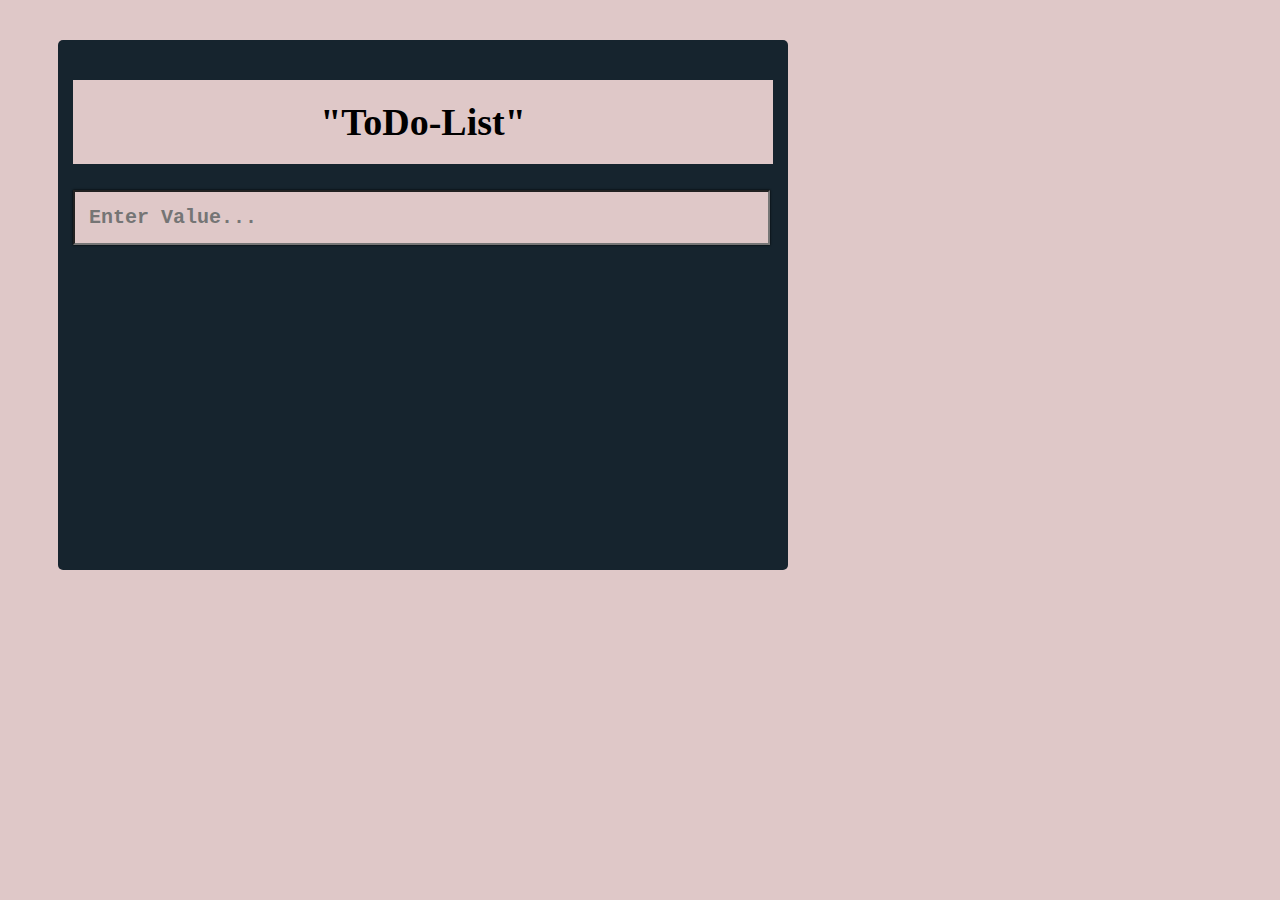
<file: Assigment_3-ToDo List/index.html>
<!DOCTYPE html>
<html lang="en">
<head>
    <meta charset="UTF-8">
    <meta http-equiv="X-UA-Compatible" content="IE=edge">
    <meta name="viewport" content="width=device-width, initial-scale=1.0">
    <title>ToDo List</title>
<link rel="stylesheet" href="./assits/css/style.css">
<link rel="stylesheet" href="https://cdnjs.cloudflare.com/ajax/libs/font-awesome/4.7.0/css/font-awesome.min.css">
</head>
<body>
    <main>
    <div class="container">
        <h1>"ToDo-List"</h1>
        <input type="text" id="items" placeholder="Enter Value...">
       <ul id="item-list"></ul>
    </div>
</main>
    
    <script src="./assits/js/app.js"></script>

    <!-- <P>https://todoapp-26ce6.web.app/</P> -->
</body>
</html>
</file>
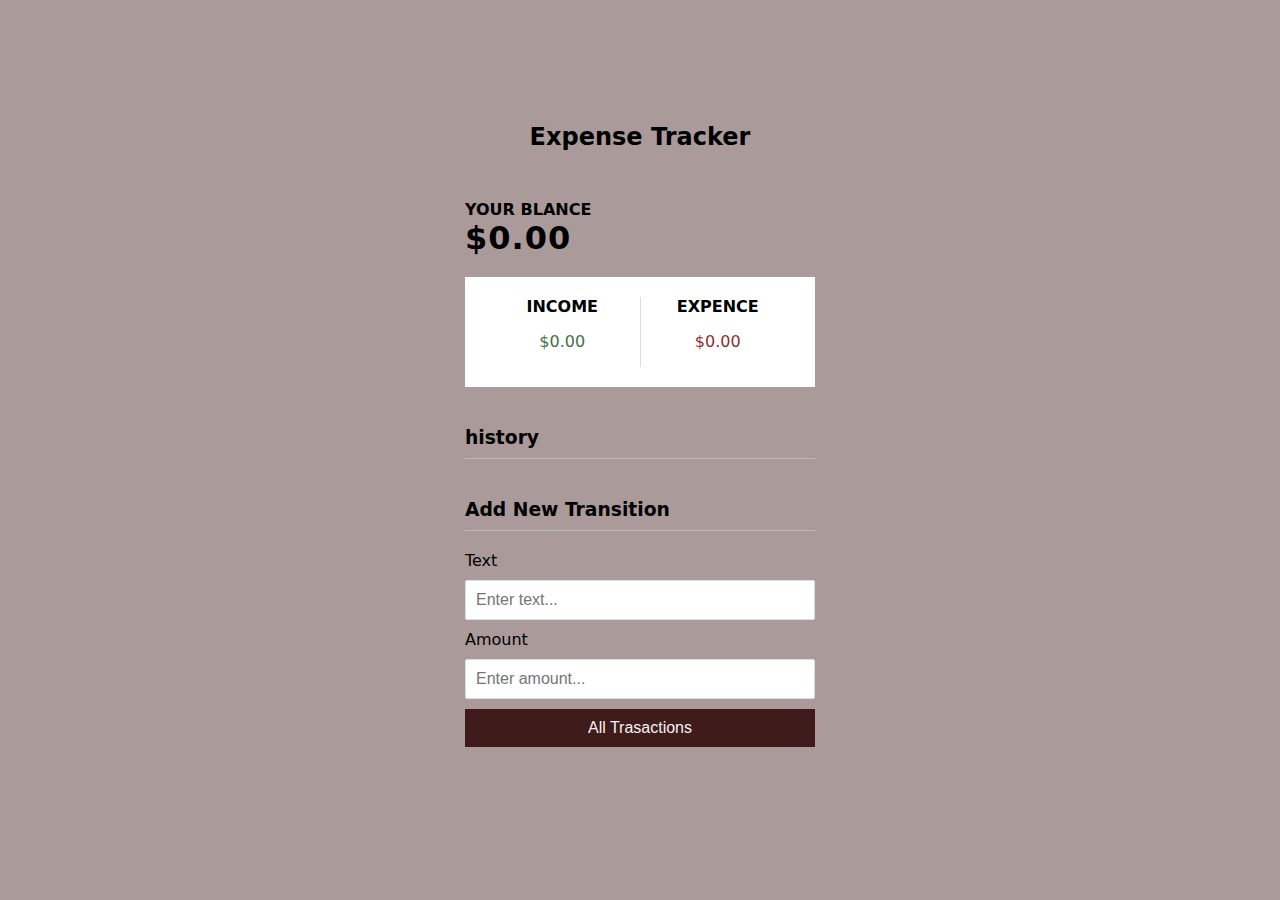
<file: Assigment_Expense Tracker/index.html>
<!DOCTYPE html>
<html lang="en">
<head>
    <meta charset="UTF-8">
    <meta http-equiv="X-UA-Compatible" content="IE=edge">
    <meta name="viewport" content="width=device-width, initial-scale=1.0">
    <title>Expense Tracker </title>
    <link rel="stylesheet" href="./assets/css/style.css">
</head>
<body>
    <h2>Expense Tracker</h2>
    <div class="Container">
        <h4>Your Blance</h4>
        <h1 id="blance">$0.00</h1>
        <div class="inc-exp-container">
            <div>
                <h4>Income</h4>
                <p id="money-plus" class="money-plus">
                    +$0.00
                </p>
            </div>
            <div>
                <h4>Expence</h4>
                <p id="money-minus" class="money-minus">
                    -$0.00
                </p>
            </div>
        </div>
        <h3>history</h3>
        <ul id="list" class="list">
        <li class="minus">
            Cash<span>-$400</span><button class="delet-btn">X</button>
        </li>
        </ul>

        <h3>Add New Transition</h3>
        <form id="form">
            <div class="form-control">
                <label for ="Text">Text</label>
                <input type="text" id="text" placeholder="Enter text...">
            </div>
            <div class="form-control">
                <label for ="amount">Amount</label>
                <input type="number" id="amount" placeholder="Enter amount...">
            </div>
            <button class="btn">All Trasactions</button>
        </form>
    </div>
    <script src="./assets/js/app.js"></script>
</body>
</html>
</file>
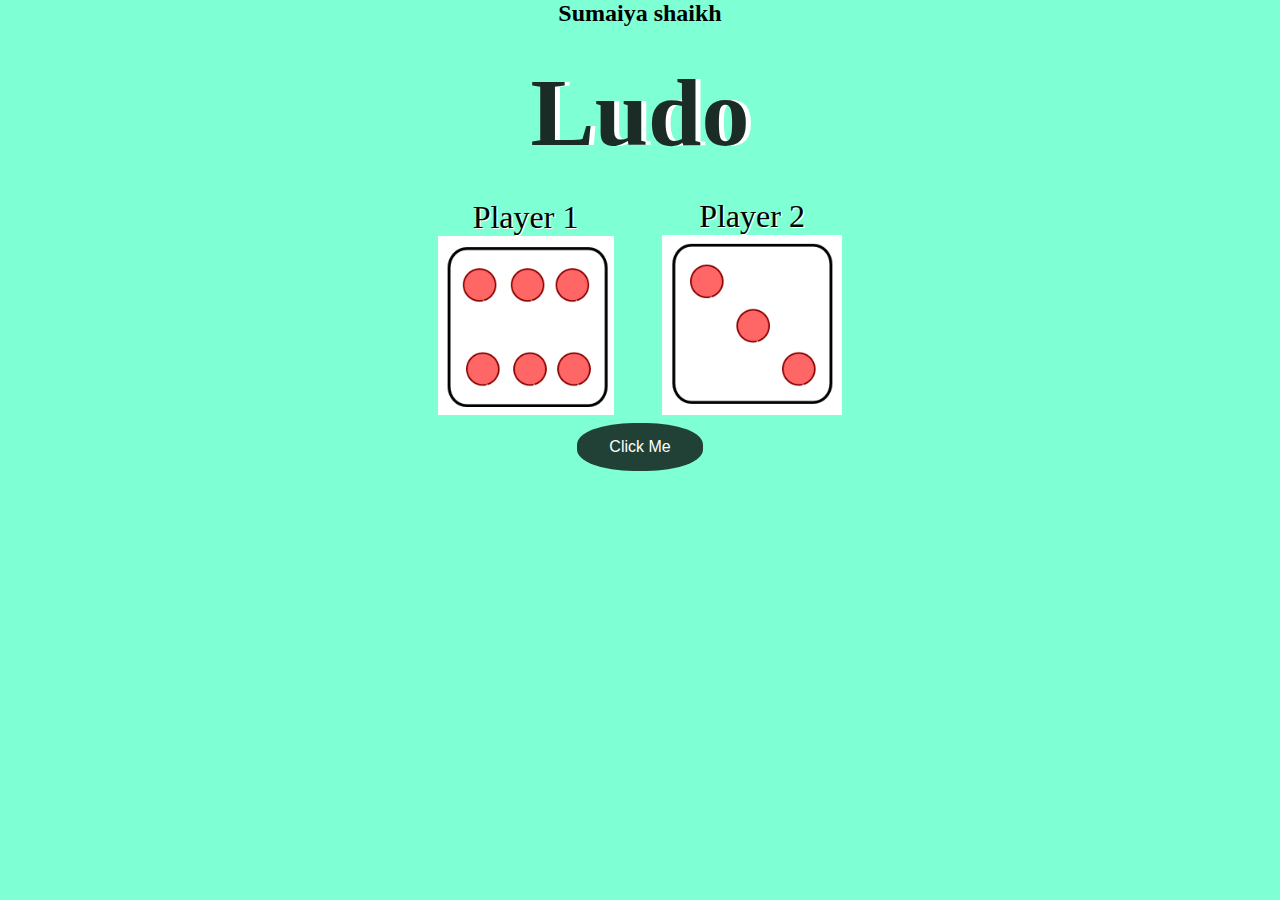
<file: Assignment_Lodo/index.html>
<!DOCTYPE html>
<html lang="en">
<head>
    <meta charset="UTF-8">
    <meta http-equiv="X-UA-Compatible" content="IE=edge">
    <meta name="viewport" content="width=device-width, initial-scale=1.0">
    <title>Ludo</title>
    <link rel="stylesheet" href="./assets/css/style.css">
</head>
<body>
<div class="contairner">
    <h2>Sumaiya shaikh</h2>
<h1>Ludo</h1>
<div class="dice">
    <p>Player 1</p>
    <img src="./assets/images/Dice1.png" id="check1">
</div>
<div class="dice">
    <p>Player 2</p>
    <img src="./assets/images/Dice6.png">
</div>
<div>
    <button onclick="roll()">Click Me</button>
</div>
</div>
    <script src="./assets/js/app.js"></script>
    <!-- <P>https://ludo-aa026.web.app</P> -->
</body>
</html>
</file>
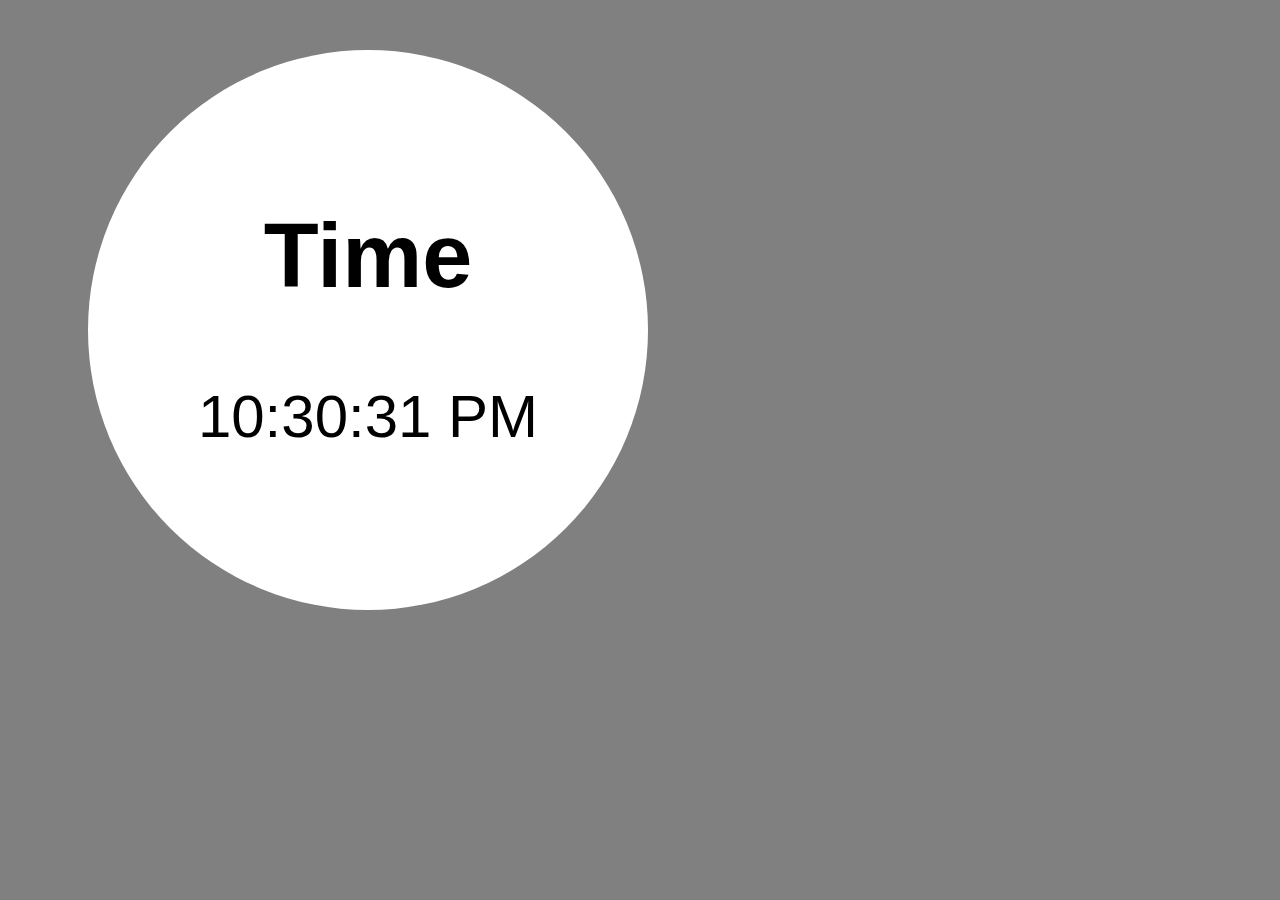
<file: Date_Time  Assigment/index.html>
<!DOCTYPE html>
<html lang="en">
<head>
    <meta charset="UTF-8">
    <meta http-equiv="X-UA-Compatible" content="IE=edge">
    <meta name="viewport" content="width=device-width, initial-scale=1.0">
    <title>web home page</title>
    <link rel="stylesheet" href="./assits/css/style.css">
</head>
<body>
  



    <div class="contenior">
        <h2>Time</h2>
        <p id="ShowClock">
        </p></div>


    <script src="./assits/js/app.js"></script>
</body>
</html>
</file>
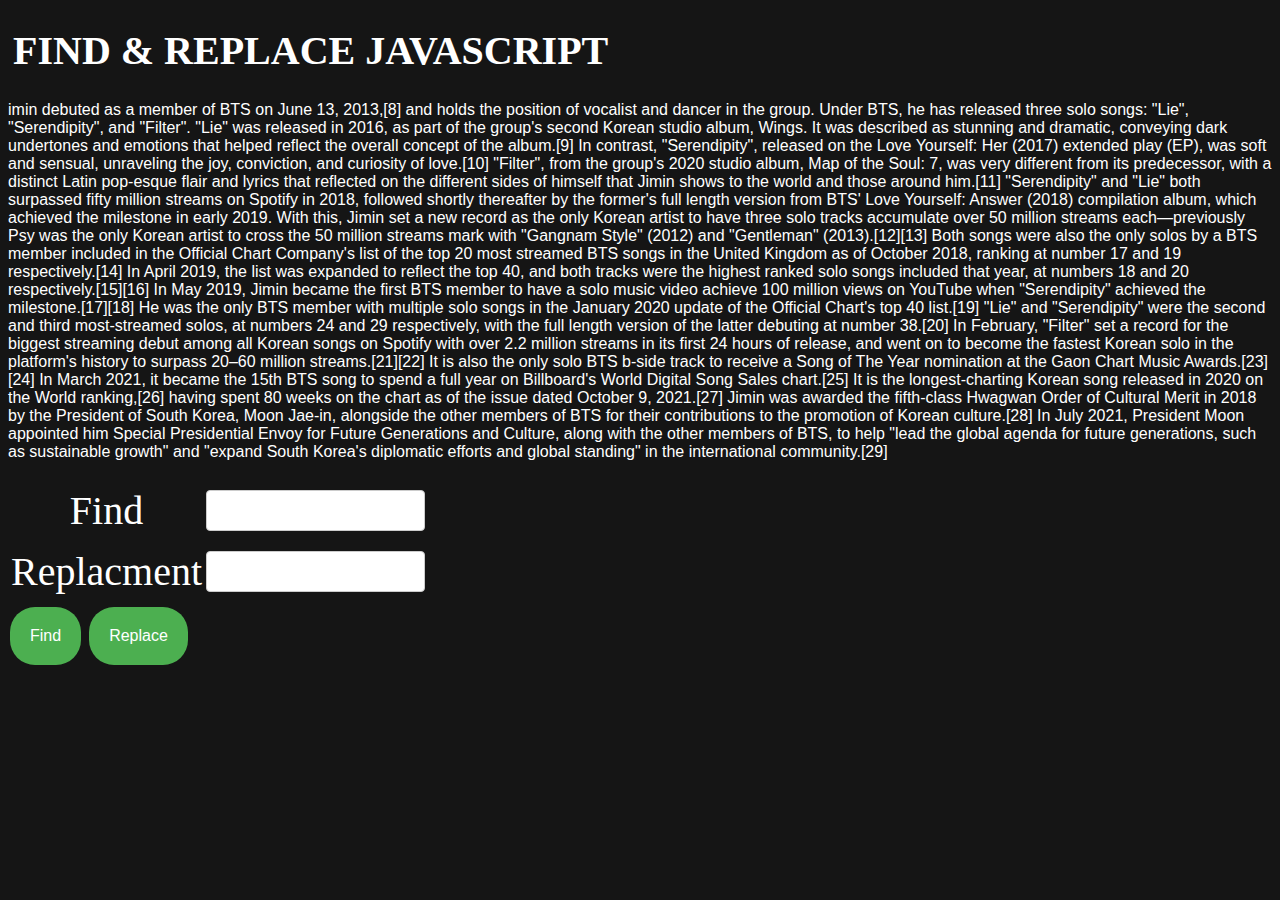
<file: para-Assignment/index.html>
<!DOCTYPE html>
 <html lang="en">
 <head>
    <meta charset="UTF-8">
    <meta http-equiv="X-UA-Compatible" content="IE=edge">
    <meta name="viewport" content="width=device-width, initial-scale=1.0">
    <title>Find & Replace</title>
    <link rel="stylesheet" href="./assets/css/style.css">
 </head>
 <body>
   <h1 class="find">FIND & REPLACE JAVASCRIPT</h1>
   <div id="cont">
      imin debuted as a member of BTS on June 13, 2013,[8] and holds the position of vocalist and dancer in the group. Under BTS, he has released three solo songs: "Lie", "Serendipity", and "Filter". "Lie" was released in 2016, as part of the group's second Korean studio album, Wings. It was described as stunning and dramatic, conveying dark undertones and emotions that helped reflect the overall concept of the album.[9] In contrast, "Serendipity", released on the Love Yourself: Her (2017) extended play (EP), was soft and sensual, unraveling the joy, conviction, and curiosity of love.[10] "Filter", from the group's 2020 studio album, Map of the Soul: 7, was very different from its predecessor, with a distinct Latin pop-esque flair and lyrics that reflected on the different sides of himself that Jimin shows to the world and those around him.[11]
"Serendipity" and "Lie" both surpassed fifty million streams on Spotify in 2018, followed shortly thereafter by the former's full length version from BTS' Love Yourself: Answer (2018) compilation album, which achieved the milestone in early 2019. With this, Jimin set a new record as the only Korean artist to have three solo tracks accumulate over 50 million streams each—previously Psy was the only Korean artist to cross the 50 million streams mark with "Gangnam Style" (2012) and "Gentleman" (2013).[12][13] Both songs were also the only solos by a BTS member included in the Official Chart Company's list of the top 20 most streamed BTS songs in the United Kingdom as of October 2018, ranking at number 17 and 19 respectively.[14] In April 2019, the list was expanded to reflect the top 40, and both tracks were the highest ranked solo songs included that year, at numbers 18 and 20 respectively.[15][16]
In May 2019, Jimin became the first BTS member to have a solo music video achieve 100 million views on YouTube when "Serendipity" achieved the milestone.[17][18] He was the only BTS member with multiple solo songs in the January 2020 update of the Official Chart's top 40 list.[19] "Lie" and "Serendipity" were the second and third most-streamed solos, at numbers 24 and 29 respectively, with the full length version of the latter debuting at number 38.[20] In February, "Filter" set a record for the biggest streaming debut among all Korean songs on Spotify with over 2.2 million streams in its first 24 hours of release, and went on to become the fastest Korean solo in the platform's history to surpass 20–60 million streams.[21][22] It is also the only solo BTS b-side track to receive a Song of The Year nomination at the Gaon Chart Music Awards.[23][24] In March 2021, it became the 15th BTS song to spend a full year on Billboard's World Digital Song Sales chart.[25] It is the longest-charting Korean song released in 2020 on the World ranking,[26] having spent 80 weeks on the chart as of the issue dated October 9, 2021.[27]

Jimin was awarded the fifth-class Hwagwan Order of Cultural Merit in 2018 by the President of South Korea, Moon Jae-in, alongside the other members of BTS for their contributions to the promotion of Korean culture.[28] In July 2021, President Moon appointed him Special Presidential Envoy for Future Generations and Culture, along with the other members of BTS, to help "lead the global agenda for future generations, such as sustainable growth" and "expand South Korea's diplomatic efforts and global standing" in the international community.[29]
  </div>
  <br>
  <table>
      <tr>
          <td class="find">Find</td>
          <td><input id="needle" name="needle" type="text"></td>
      </tr>
      <tr>
          <td class="find">Replacment</td>
          <td><input id="replacement" name="replacement" type="text"></td>
      </tr>
  </table>
  <input type="button" value="Find" class="btn"
      onClick="findMyText(document.getElementById('needle').value, document.getElementById('replacement').value);">
      <input type="button" value="Replace" class="btn"
      onClick="findMyText(document.getElementById('needle').value, document.getElementById('replacement').value);">

    <script src="./assets/js/app.js"></script>
 </body>
 </html
</file>
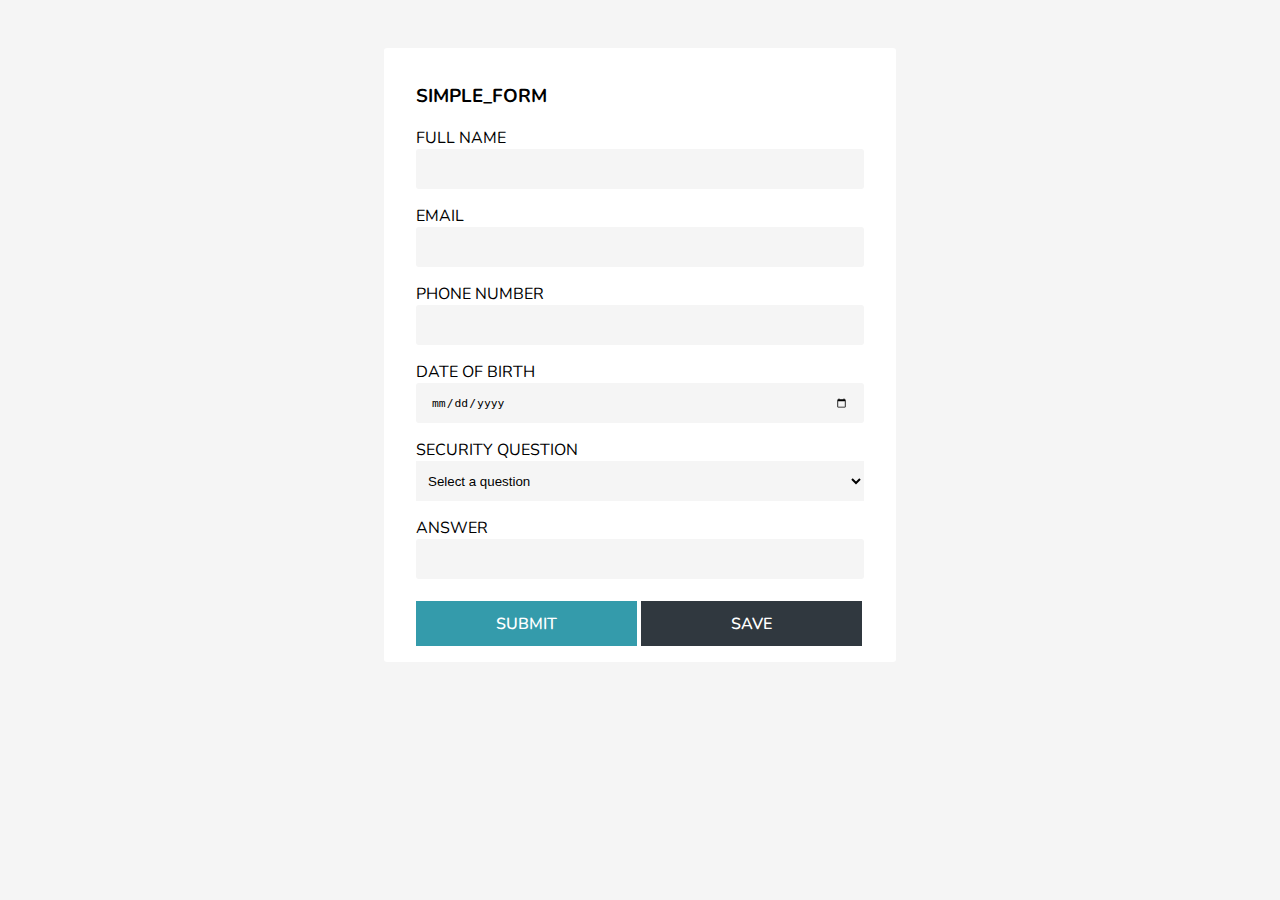
<file: assignment_2-Form/localStorage.html>
<!-- index.html -->
<!DOCTYPE html>
<html lang="en">
  <head>
    <meta charset="UTF-8" />
    <meta name="viewport" content="width=device-width, initial-scale=1.0" />
    <meta http-equiv="X-UA-Compatible" content="ie=edge" />
    <link rel="stylesheet" href="./assits/css/style.css" />
    <title>Save Later</title>
  </head>
  <body>
    <div class="alert"></div>
    <form id="save-later-form">
      <h3>Simple_Form</h3>
      <label for="full-name">Full Name</label>
      <input type="text" name="full-name" id="full-name" />
      <label for="email">Email</label>
      <input type="email" name="email" id="email" />
      <label for="phone">Phone Number</label>
      <input type="tel" name="phone" id="phone" maxlength="11" />
      <label for="dob">Date Of Birth</label>
      <input type="date" name="dob" id="dob" />
      <label for="security">Security Question</label>
      <select name="security" id="security" tabindex="0">
        <option value="">Select a question</option>
        <option value="best-friend">What's your best friend's name?</option>
        <option value="pet">What's the name of your first pet?</option>
        <option value="spouse">Where did you meet your spouse?</option>
      </select>
      <label for="security-answer">Answer</label>
      <input type="text" name="security-answer" id="security-answer" />
      <br><br>
      <!-- <label for="description">Description</label> -->
      <!-- <textarea
        name="description"
        id="description"
        placeholder="Describe yourself in 100 words"
      ></textarea> -->
      <button type="submit" id="submit">SUBMIT</button>
      <button type="submit" id="save">SAVE</button>
    </form>
  </body>
  <script src="./assits/js/app.js"></script>
</html>
</body>
</html>
</file>
<file: Assigment_3-ToDo List/assits/css/style.css>
@import url('https://fonts.googleapis.com/css2?family=Open+Sans:wght@300&display=swap');
*{
    background-color: rgb(223, 200, 200);
    font-family: 'Courier New', Courier, monospace;
    color: rgb(0, 0, 0);
    font-size: 30px ;
}
.main{
    width: 85%;
    height: 80vh;
    display: flex;
    justify-content: center;
    align-items: center;
}
h1{
    text-align: center;
    padding: 20px;
    font-family: 'Times New Roman', Times, serif;
    color: #000000;
    font-size: 38px;
}
.container{
    width: 700px;
    min-height: 500px;
    background-color: #16242e;
    border-radius: 5px;
    padding: 15px;
    margin: 40px 50px 40px 50px;
}
#items{
        padding: 14px;
        font-size: 20px;
        width: 95%;
    
        
        display: block;
        font-weight: bold;
        box-shadow: 0px 0px 2px rgb(0, 0, 0);
}
#item-list{
    margin-top: 20px;
    list-style: none;
}
#item-list li {
    position: relative;
    background-color: #3c3e3f;
    color: white;
    padding: 10px;
    border-radius: 2px;
    padding-right: 30px;
    text-align: justify;
    margin-top: 10px;
    user-select: none;
}
#item-list li i {
    position: absolute;
    right: 10px;
    top: 10px;
}
.done {
    text-decoration: line-through;
    color: black;
    background-color: #4f5152 !important;
}
</file>
<file: Assigment_Expense Tracker/assets/css/style.css>
:root{
    --box-shadow:0 1px 3px rbga(0,0,0,0.12),
}
*{
    box-sizing: border-box;
}
body{
    background-color: rgb(170, 154, 154);
    display: flex;
    flex-direction: column;
    align-items: center;
    justify-content: center;
    min-height: 100vh;
    margin: 0;
    font-family: system-ui, -apple-system, BlinkMacSystemFont, 'Segoe UI', Roboto, Oxygen, Ubuntu, Cantarell, 'Open Sans', 'Helvetica Neue', sans-serif;
}
.Container{
    margin: 30px auto;
    width: 350px;
}
h1{
    letter-spacing: 1px;
    margin: 0;
}
h3{
    border-bottom: 1px solid #bbb; 
    padding-bottom: 10px;
    margin: 40px 0 10px; 
}
h4{
    margin: 0;
    text-transform: uppercase;
}
.inc-exp-container{
    background-color: #fff;
    box-shadow: var(--box-shadow);
    padding: 20px;
    display: flex;
    justify-content:center;
    margin: 20px 0;

}

.inc-exp-container > div{
    flex: 1;
    text-align: center;
}
.inc-exp-container > div:first-of-type{
    border-right: 1px solid #dedede;
}
.money{
     font-size: 2;
     letter-spacing: 1px;
     margin: 5px 0;
}
.money-plus{
    color: rgb(69, 110, 69);
}
.money-minus{
    color: rgb(143, 46, 46);
}
label{
    display: inline-block;
    margin: 10px 0;
}
input[type="text"],input[type="number"]{
    border: 1px solid#dedede;
    border-radius: 2px;
    display: block;
    font-size: 16px;
    padding: 10px;
    width: 100%;

}
.btn{
    cursor: pointer;
    background-color: #3f1b1b;
    box-shadow: var(--box-shadow);
    color: rgb(243, 243, 243);
    border: 0;
    display: block;
    font-size: 16px;
    margin: 10px 0 20px;
    padding: 10px;
    width: 100%;
}
.btn:focus,.delet-btn:focus{
    outline: 0;

}
.list{
    list-style-type: none;
    padding: 0;
    margin-bottom: 40px;
}
.list li {
    background-color: #fff;
    box-shadow: var(--box-shadow);
    color: #333;
    display: flex;
    justify-content: space-between;
    position: relative;
    padding: 10px;
    margin: 10px 0;

}
.list li.plus{
       border-right: 5px solid rgb(69, 110, 69);; 
}
.list li.minus{

    border-right: 5px solid #3f1b1b; 
}
.delet-btn{
    cursor: pointer;
    background-color: #3f1b1b;
    border: 0;
    color: white;
    font-size: 20px;
    line-height: 20px;
    padding: 2px 5px;
    position: absolute;
    top: 50%;
    left: 0;
    transform:translate(-100%,-50%);
    opacity: 0;
    transition:opacity 0.3s ease;

}
.list li:hover .delet-btn{
    opacity: 1;
}

/* :root {
    --box-shadow: 0px 1px 4px 1px rgb(149, 202, 136);
    --income: green;
    --expense: red;
}

body {
    background-color: #6d7177;
    font-family: 'Rubik', 'sans-serfi';
    display: flex;
    flex-direction: column;
    justify-content: center;
    align-items: center;
}
.app{
    background-color: #3EB489;
    border: 1px solid black;
    margin: 0px;
    margin-bottom: 0px;
    padding: 0px 20px 0px 20px; 
    border-radius: 15px;
}
.app h1 {
    text-align: center;
    margin: 0px;
}

h2 {
    font-size: 1.2em;
    text-transform: uppercase;
    margin-bottom: 10px;
}

.balance-container #balance {
    font-size: 1em;
}

.cashflow-container {
    display: flex;
    box-shadow: var(--box-shadow);
    align-items: center;
    justify-content: center;
    padding-bottom: 20px;
    padding-top: 20px;
    margin-top: 20px;
}

.income-container {
    border-right: 1px solid #cccccc;
    padding-right: 20px;
}

.expense-container {
    padding-left: 20px;
}

#income, #expense {
    font-size: 1.3em;
}

#income {
    color: var(--income);
}

#expense {
    color: var(--expense);
}

.transaction-container {
    margin-top: 40px;
}

#transaction {
    list-style: none;
    margin: 0;
    padding: 0;
}

#transaction li {
    display: flex;
    flex-direction: row;
    justify-content: space-between;
    padding: 10px;
    margin-bottom: 10px;
    box-shadow: var(--box-shadow);
}

#transaction li span {
    display: inline-block;
    color: white;
    padding: 5px;
    border-radius: 3px;
    margin-right: 5px;
}

#transaction li .income-amt {
    background-color: var(--income);
}

#transaction li .expense-amt {
    background-color: var(--expense);
}

#transaction li button {
    padding: 5px 10px 5px 10px;
}

.form-container {
    margin-top: 40px;
}

.form-container form {
    display: flex;
    flex-direction: column;
}

.form-container form label {
    padding-bottom: 10px;
}

.form-container form input {
    height: 25px;
    margin-bottom: 10px;
}

.form-container form button {
    border: none;
    padding: 10px;
    margin-bottom: 10px;
    font-size: 1em;
    text-transform: uppercase;
    color: white;
}

#incomeBtn {
    background-color: var(--income);
}

#expenseBtn {
    background-color: var(--expense);
} */
</file>
<file: Assignment_Lodo/assets/css/style.css>
*{
    margin: 0%;
    padding: 0%;
}
body{
    background-color: #7fffd4;
}
h1{
    margin: 30px;
    text-shadow: 5px 0 white;
    font-size: 6rem;
    color: rgb(27, 44, 38);
}
.contairner{
    width:  70%;
    margin: auto;
    text-align: center;
}
.dice{
    text-align: center;
    display: inline-block;
}
p{
    font-size: 2rem;
    color: #000000;
    text-shadow: 1px 1px white;
}
button{ 
  background-color: #214136; 
  border: none;
  color: white;
  padding: 15px 32px;
  text-align: center;
  text-decoration: none;
  display: inline-block;
  font-size: 16px;
  margin: 4px 2px;
  cursor: pointer;
  border-radius: 45%;

}

img{
    width: 80%;
}
</file>
<file: Date_Time  Assigment/assits/css/style.css>
body{
    background-color: gray;
}
.contenior{
    box-shadow: 20px;
    border-radius: 15px;
    background-color: rgb(0, 0, 0);;
    width: 400px;
    height: 400px;
    margin: 80px;
  margin-top: 50px;
    padding: 80px;
    border-radius: 300px;
    text-align: center;
    font-size: 60px;
    color: rgb(255, 255, 255);
    font-family: 'Gill Sans', 'Gill Sans MT', Calibri, 'Trebuchet MS', sans-serif;
}
:hover .contenior{
    background-color: rgb(255, 255, 255);;
    color: rgb(0, 0, 0);
}
.contenior button{
    background-color:rgb(104, 179, 179); /* Green */
    border: none;
    color: white;
    padding: 20px;
    text-align: center;
    text-decoration: none;
    display: inline-block;
    font-size: 16px;
    margin: 4px 2px;
    cursor: pointer;
    border-radius: 50px;
}
</file>
<file: para-Assignment/assets/css/style.css>
body{
    background-color: rgb(21, 21, 21);
}
.find{
    color: rgb(253, 253, 253);
    width: fit-content;
    text-align: center;
    margin-left: 5px;
    text-align: center;

}
#cont{
    font-weight: 500;
    font-variant: normal;
    color: white;
    font-family: 'Segoe UI', Tahoma, Geneva, Verdana, sans-serif;
}
input[type=text], select {
    width: 100%;
    padding: 12px 20px;
    margin: 8px 0;
    display: inline-block;
    border: 1px solid #ccc;
    border-radius: 4px;
    box-sizing: border-box;
  }
  .find{
    color: white;
    font-size: 40px;
  }
  .btn {
    background-color: #4CAF50; /* Green */
    border: none;
    border-radius: 25px;
    color: white;
    padding: 20px;
    text-align: center;
    text-decoration: none;
    display: inline-block;
    font-size: 16px;
    margin: 4px 2px;
    cursor: pointer;
  }
</file>
<file: assignment_2-Form/assits/css/style.css>
/* form.css */
@import url("https://fonts.googleapis.com/css?family=Nunito");

*,
*:before,
*:after {
  box-sizing: border-box;
}

body {
  background-color: whitesmoke;
  font-family: "Nunito", sans-serif;
}

h3,
label {
  text-transform: uppercase;
}

.alert {
  width: 80vw;
  margin: 2rem auto;
  background-color: #d4edda;
  color: #155724;
  padding: 0.75rem 1.25rem;
  border-radius: 0.25rem;
  display: none;
}

#save-later-form {
  position: relative;
  width: 80vw;
  margin: 3rem auto;
  background-color: white;
  padding: 1rem 2rem;
  border-radius: 3px;
}

label {
  margin: 1rem 0 0;
  display: block;
}

input {
  font-size: 0.875em;
  width: 100%;
  height: 40px;
  padding: 0px 15px 0px 15px;
  background: whitesmoke;
  outline: none;
  color: #000;
  border: none;
  border-radius: 3px;
}

input:hover {
  background: whitesmoke;
  color: black;
}

button[type="submit"] {
  background-color: #349bab;
  width: calc((100% / 2) - 3px);
  display: inline-block;
  color: white;
  font-weight: 600;
  height: 2.8rem;
  border: none;
  font-family: Nunito;
  font-size: 1rem;
  cursor: pointer;
  outline: none;
}

#save {
  background-color: #30383f;
}

select {
  width: 100%;
  height: 40px;
  background: whitesmoke;
  border: none;
  padding: 0 0 0 0.5rem;
  outline: none;
}

select:focus,
input:focus,
textarea:focus {
  outline: #349bab solid 1px;
}

textarea {
  width: 100%;
  max-width: 100%;
  height: 110px;
  max-height: 110px;
  padding: 15px;
  margin: 0 0 1rem 0;
  background: whitesmoke;
  outline: none;
  color: black;
  font-size: 0.875em;
  border: none;
}
/* ========MEDIA QUERIES======== */
@media screen and (min-width: 768px) {
  #save-later-form,
  .alert {
    width: 60vw;
  }
}

@media screen and (min-width: 992px) {
  #save-later-form,
  .alert {
    width: 40vw;
  }
}
</file>
